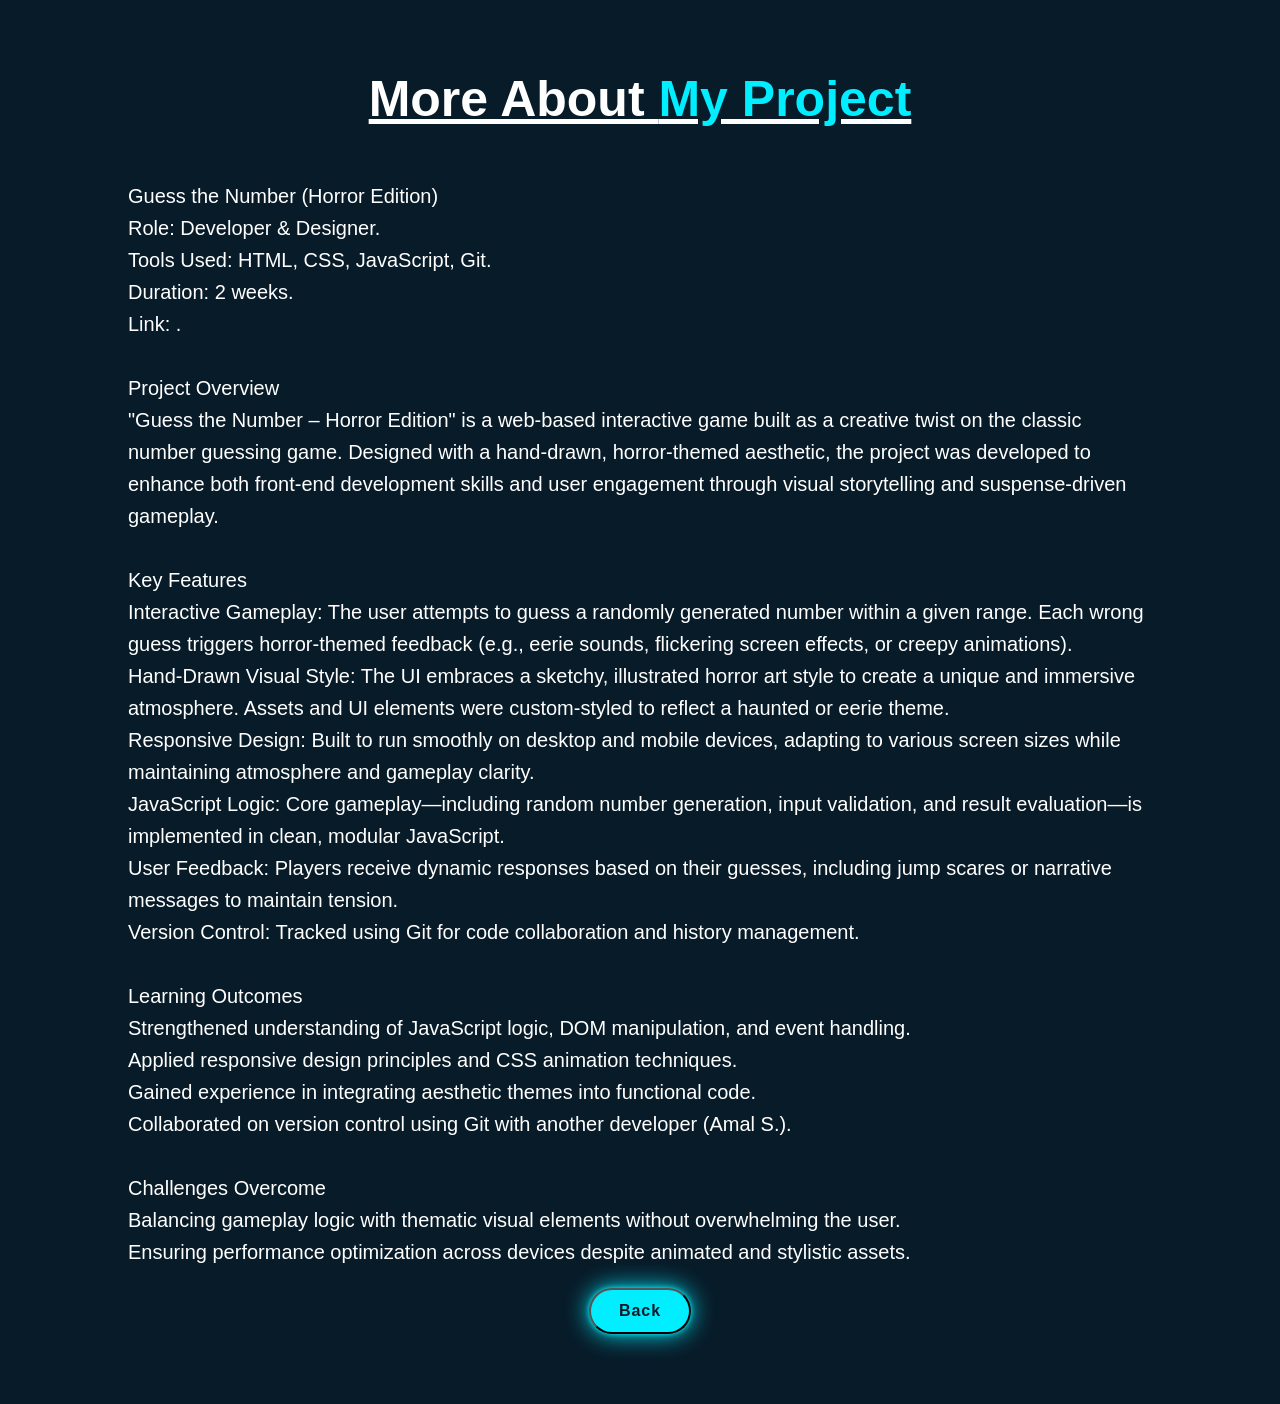
<file: project.html>
<!DOCTYPE html>
<html lang="en">
<head>
    <meta charset="UTF-8">
    <meta name="viewport" content="width=device-width, initial-scale=1.0">
    <title>More About project</title>
    <link rel="stylesheet" href="./Portfolio.css">
</head>
<body>
    <div class="about-project">

        <h1>More About <span>My Project</span></h1>
        <div class="aboutproject-content">
            <p>
                <br>Guess the Number (Horror Edition)<br>
                Role: Developer & Designer.<br>
                Tools Used: HTML, CSS, JavaScript, Git.<br>
                Duration: 2 weeks.<br>
                Link: .<br>
                <br>
                Project Overview<br>
                "Guess the Number – Horror Edition" is a web-based interactive game built as a creative twist on the classic number guessing game. Designed with a hand-drawn, horror-themed aesthetic, the project was developed to enhance both front-end development skills and user engagement through visual storytelling and suspense-driven gameplay.
                <br><br>
                Key Features<br>
                Interactive Gameplay: The user attempts to guess a randomly generated number within a given range. Each wrong guess triggers horror-themed feedback (e.g., eerie sounds, flickering screen effects, or creepy animations).
                <br>
                Hand-Drawn Visual Style: The UI embraces a sketchy, illustrated horror art style to create a unique and immersive atmosphere. Assets and UI elements were custom-styled to reflect a haunted or eerie theme.
                <br>
                Responsive Design: Built to run smoothly on desktop and mobile devices, adapting to various screen sizes while maintaining atmosphere and gameplay clarity.
                <br>
                JavaScript Logic: Core gameplay—including random number generation, input validation, and result evaluation—is implemented in clean, modular JavaScript.
                <br>
                User Feedback: Players receive dynamic responses based on their guesses, including jump scares or narrative messages to maintain tension.
                <br>
                Version Control: Tracked using Git for code collaboration and history management.
                <br><br>
                Learning Outcomes<br>
                Strengthened understanding of JavaScript logic, DOM manipulation, and event handling.
                <br>
                Applied responsive design principles and CSS animation techniques.
                <br>
                Gained experience in integrating aesthetic themes into functional code.
                <br>
                Collaborated on version control using Git with another developer (Amal S.).
                <br><br>
                Challenges Overcome<br>
                Balancing gameplay logic with thematic visual elements without overwhelming the user.
                <br>
                Ensuring performance optimization across devices despite animated and stylistic assets.
            </p>
        </div>
        <button onclick="history.back()" class="btn-box">Back</button>
    </div>
</body>
</html>
</file>
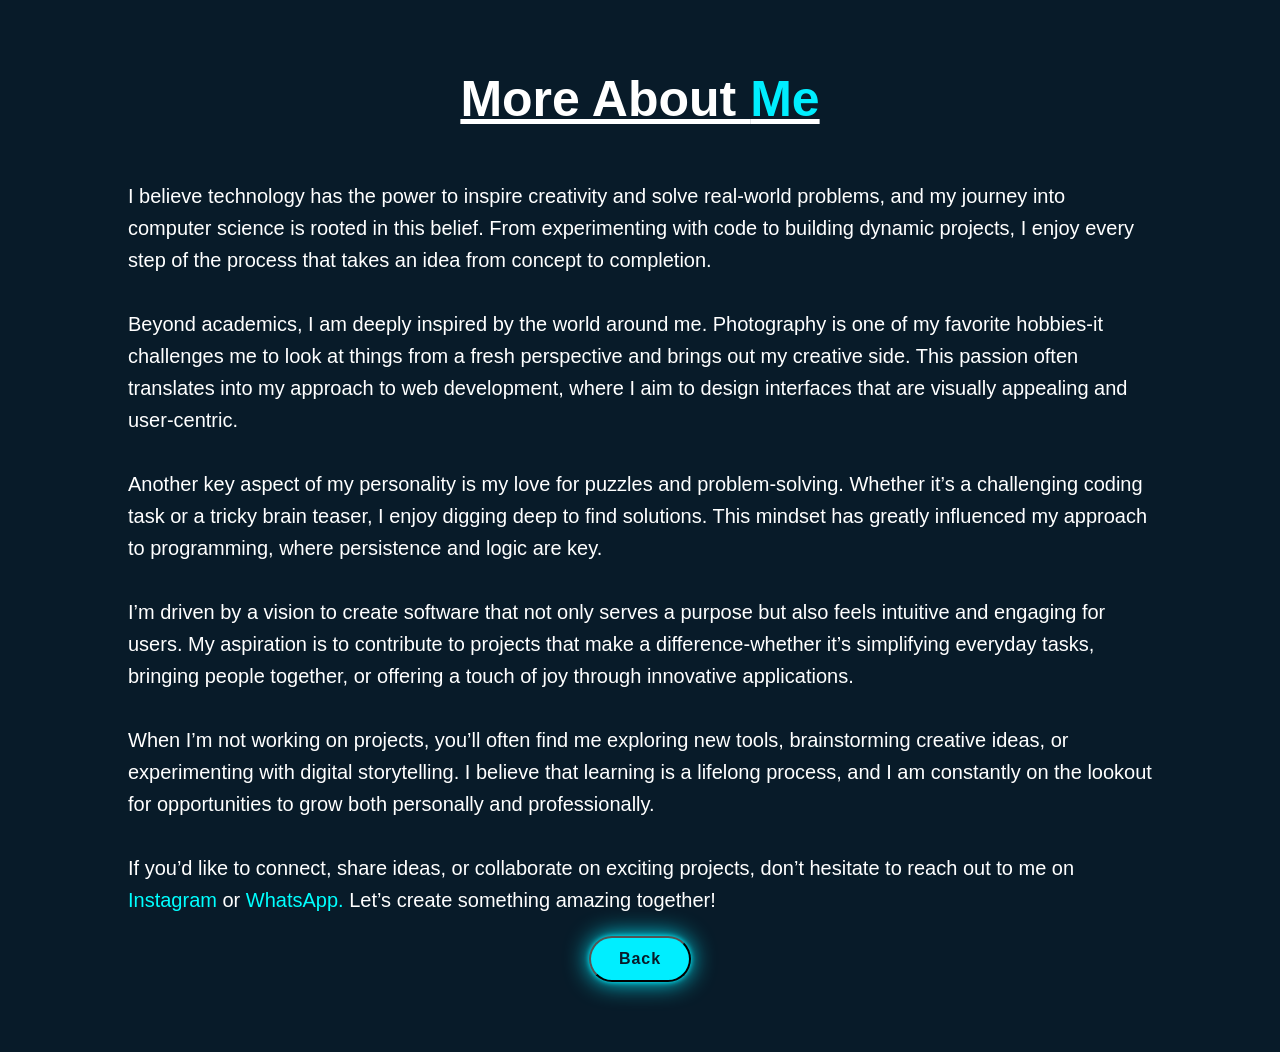
<file: Protfolio more about me.html>
<!DOCTYPE html>
<html lang="en">
<head>
    <meta charset="UTF-8">
    <meta name="viewport" content="width=device-width, initial-scale=1.0">
    <title>More About Me</title>
    <link rel="stylesheet" href="./Portfolio.css">
</head>
<body>
    <div class="about-me">

        <h1>More About <span>Me</span></h1>
        <div class="about-content">
            <p>
                <br>I believe technology has the power to inspire creativity and solve real-world problems, and my journey into computer science is rooted in this belief. From experimenting with code to building dynamic projects, I enjoy every step of the process that takes an idea from concept to completion.<br><br>

                Beyond academics, I am deeply inspired by the world around me. Photography is one of my favorite hobbies-it challenges me to look at things from a fresh perspective and brings out my creative side. This passion often translates into my approach to web development, where I aim to design interfaces that are visually appealing and user-centric.<br><br>

                Another key aspect of my personality is my love for puzzles and problem-solving. Whether it’s a challenging coding task or a tricky brain teaser, I enjoy digging deep to find solutions. This mindset has greatly influenced my approach to programming, where persistence and logic are key.<br><br>

                I’m driven by a vision to create software that not only serves a purpose but also feels intuitive and engaging for users. My aspiration is to contribute to projects that make a difference-whether it’s simplifying everyday tasks, bringing people together, or offering a touch of joy through innovative applications.<br><br>

                When I’m not working on projects, you’ll often find me exploring new tools, brainstorming creative ideas, or experimenting with digital storytelling. I believe that learning is a lifelong process, and I am constantly on the lookout for opportunities to grow both personally and professionally.<br><br>
        
                If you’d like to connect, share ideas, or collaborate on exciting projects, don’t hesitate to reach out to me on <a href="https://www.instagram.com/amalsibu/profilecard/?igsh=aXdvYWVwNnMwaTNm" target="_blank" style="color: aqua; text-decoration: none;">Instagram</a> or <a href="https://wa.me/qr/5CRXGTVBL4OPP1" target="_blank" style="color: aqua; text-decoration: none;">WhatsApp.</a> Let’s create something amazing together!
            </p>
        </div>
        <button onclick="history.back()" class="btn-box">Back</button>
    </div>
</body>
</html>
</file>
<file: Portfolio.css>
* {
    margin: 0;
    padding: 0;
    box-sizing: border-box;
    font-family: 'poppins', sans-serif;
    scroll-behavior: smooth;
}
body{
    color: whitesmoke;
    background: #081b29;
}
.header{
    position: fixed;
    top: 0;
    left: 0;
    width: 100%;
    padding: 20px 10%;
    background: #051129;
    display: flex;
    justify-content: space-between;
    align-items: center;
    z-index: 100;

}
.logo{
    position: relative;
    font-size: 25px;
    color: white;
    text-decoration: none;
    font-weight: 600;
    cursor: default;
    opacity: 0;
    animation: slideRight 1s ease forwards;
}
.navbar a{
    display: inline-block;
    font-size: 25px;
    color: white;
    text-decoration: none;
    font-weight: 500;
    margin-left: 35px;
    transition: .3s;
    opacity: 0;
    animation: slideTop .5s ease forwards;
    animation-delay: calc(.2s* var(--i));
}
.navbar a:hover{
    color: aqua;
}
.home{
    position: relative;
    width: 100%;
    justify-content: space-between;
    height: 100vh;
    background: url(ChatGPT\ Image\ Apr\ 6\,\ 2025\,\ 04_56_32\ PM.png)no-repeat;
    background-size: cover;
    background-position: center;
    display: flex;
    align-items: center;
    padding: 70px 10% 0;
}
.home-content{
    max-width: 600px;
}
.home-content h3{
    font-size: 28px;
    font-weight: 700;
    opacity: 0;
    animation: slideBottom 1s ease forwards;
    animation-delay: .7s;
}
.home-content h3 span{
    color: rgb(2, 202, 216);
    font-size: 42px;
}
.home-content h3:nth-of-type(2){
    margin-bottom: 30px;
    animation: slideTop 1s ease forwards;
}
.home-content h1{
    font-size: 56px;
    font-weight: 700;
    margin: -3px 0;
    opacity: 0;
    animation: slideRight 1s ease forwards;
    animation-delay: 1s;
}
.home-content p{
    font-size: 20px;
    opacity: 0;
    animation: slideLeft 1s ease forwards;
    animation-delay: 1s;
    
}
.home-sci a{
    display: inline-flex;
    justify-content: center;
    align-items: center;
    width: 40px;
    height: 40px;
    background: transparent;
    border: 2px solid #0ef;
    border-radius: 50%;
    font-size: 20px;
    color: #0ef;
    text-decoration: none;
    transition: .5s ease;
    opacity: 0;
    animation: slideLeft 1s ease forwards;
    animation-delay: calc(.2s * var(--i));
    margin: 30px 15px 30px 0;
}
.home-sci a:hover{
    background: #0ef;
    color: #081b29;
    box-shadow: 0 0 20px #0ef;
}
.btn-box{
    display: inline-block;
    padding: 12px 28px;
    background: #0ef;
    border-radius: 40px;
    font-size: 16px;
    color: #081b29;
    letter-spacing: 1px;
    text-decoration: none;
    font-weight: 600;
    opacity: 0;
    animation: slideTop 1s ease forwards;
    animation-delay: 2s;
    box-shadow: 0 0 5px #0ef,
    0 0 25px #0ef;
}
.btn-box:hover{
    box-shadow: 0 0 50px cyan,
    0 0 25px cyan, 0 0 50px cyan,
    0 0 100px cyan,0 0 200px cyan;
}
.about {
    display: grid;
    grid-template-columns: repeat(2, 1fr);
    align-items: center;
    gap: 1.5rem;
}
.about-img img{
    padding-bottom: 20%;
    max-width: 630px;
    height: auto;
    width: 100%;
    border-radius: 8px;
}
.about-text h2{
    font-size: 60px;
}
.about-text h2 span{
    color: #0ef;
}
.about-text h4{
    font-size: 29px;
    font-weight: 600;
    color: white;
    margin: 15px 0 30px;
    line-height: 1.7;
}
.about-text p{
    color: aliceblue;
    font-size: 20px;
    line-height: 1.4;
    margin-bottom: 4rem;  
}
.services{
    color: aliceblue;
    font-size: 20px;
    line-height: 1.4;
    margin-bottom: 4rem;  
    margin-top: 10px;
}
.sub-title{
    text-align: center;
    font-size: 60px;
    padding-bottom: 70px;
}
.sub-title span{
    color: #0ef;
}

.container{
    padding: 90px;
}
.services-list{
    display: grid;
    grid-template-columns: repeat(auto-fit, minmax(259px,1fr));
    grid-gap: 40px;
    margin-top: 50px;
}
.services-list div{
    background-color: transparent;
    padding: 40px;
    font-size: 13px;
    font-weight: 13px;
    border-radius: 20px;
    border-right: 10px;
    transition: background 0.5s, transform 0.5s;
    box-shadow: 1px 1px 20px #012290f7,
              1px 1px 40px #012290f7
}
.services-list div i{
    font-size: 30px;
    font-weight: 500;
    margin-bottom: 15px;
}
.services-list div h2{
    font-size: 30px;
    font-weight: 500;
    margin-bottom: 15px;
}
.services-list div a{
    text-decoration: none;
    color: black;
    font-size: 12px;
    margin-top: 20px;
    display: inline-block;
}
.read{
    display: inline-block;
    padding: 12px 28px;
    background: #0ef;
    border-radius: 40px;
    font-size: 16px;
    color: #081b29;
    letter-spacing: 1px;
    text-decoration: none;
    font-weight: 600;
    opacity: 0;
    animation: slideTop 1s ease forwards;
    animation-delay: 2s;
    box-shadow: 0 0 5px #0ef,
    0 0 25px #0ef;
}
.read:hover{
    box-shadow: 0 0 5px cyan,
    0 0 25px cyan, 0 0 50px cyan,
    0 0 100px cyan, 0 0 200px cyan;
}
.services-list div:hover{
    transform: translate(-10px);
}
section{
    display: flex;
    flex-wrap: wrap;
}
.container1{
    width: 600px;
    height: 500px;
    padding: 75px 90px;
    margin-left: 120px;
    margin-top: 10px;
}
.heading1{
    text-align: center;
    text-decoration: underline;
    text-underline-offset: 10px;
    text-decoration-thickness: 5px;
    margin-bottom: 50px;
}
.bar{
    font-size: 23px;
}
.Technical-bars .bar{
    margin-top: 40px 0;
}
.Technical-bars .bar:first-child{
    margin-top: 0;
}
.Technical-bars .bar:last-child{
    margin-bottom: 0;
}
.Technical-bars .bar .info{
    margin-bottom: 5px;
}
.Technical-bars .bar .info span{
    font-size: 17px;
    font-weight: 500;
    animation: showText 0.5s 1s linear forwards;
    opacity: 0;
}
.Technical-bars .bar .progress-line{
    position: relative;
    border-radius: 10px;
    width: 100%;
    height: 5px;
    background-color: black;
    animation: animate 1s cubic-bezier(1,0,0.5,1) forwards;
    transform: scaleX(0);
    transform-origin: left;
}
@keyframes animate{
    100%{
        transform: scaleX(1);
    }
}
.Technical-bars .bar .progress-line span{
    height: 100%;
    background-color: #0ef;
    position: absolute;
    border-radius: 10px;
    animation: animate 1s 1s cubic-bezier(1,0,0.5,1) forwards;
    transform: scaleX(0);
    transform-origin: left;
}
.progress-line.html span{
    width: 90%;
}
.progress-line.css span{
    width: 60%;
}
.progress-line.javascript span{
    width: 85%;
}
.progress-line.java span{
    width: 75%;
}
.progress-line.python span{
    width: 50%;
}
.progress-line span::after{
    position: absolute;
    padding: 1px 8px;
    background-color: black;
    color: white;
    font-size: 12px;
    border-radius: 3px;
    top: -28px;
    right: -20px;
    animation: showText 0.5s 1.5s linear forwards;
    opacity: 0;
}
.progress-line.html span::after{
    content: "90%";
}
.progress-line.css span::after{
    content: "80%";
}
.progress-line.javascript span::after{
    content: "90%";
}
.progress-line.java span::after{
    content: "85%";
}
.progress-line.python span::after{
    content: "85%";
}
;.progress-line span::before{
    content: "";
    position: absolute;
    width: 0;
    height: 0;
    border: 7px solid transparent;
    border-bottom-width: 0px;
    border-right-width: 0px;
    border-top-width: #000;
    top: -10px;
    right: 0;
    animation: showText 0.5s 1.5s linear forwards;
    opacity: 0;
}
@keyframes showText{
    100%{
        opacity: 1;
    }
}
.radial-container{
    display: flex;
    flex-wrap: wrap; /* Wrap items to next row if they exceed the container width */
    justify-content: center;
    gap: 20px;
    
}
.radial-bars{
    position: relative;
    width: 200px;
    height: 220px;
    display: flex;
    margin: 20px auto;
    flex-direction: column;
    align-items: center;
    justify-content: center;
}
.radial-svg{
    position: relative;
    width: 100%;
    height: 100%;
    transform: rotate(-90deg);
}
svg{
    width: 100%;
    height: 100%;
}
.progress-bar {
    fill: none;
    stroke: transparent;
    stroke-width: 10;
  }

@keyframes animate-bar {
    100%{
        stroke-dashoffset: -1;
    }
}
.path{
    stroke-width: 10;
    stroke: #0ef;
    fill: transparent;
    stroke-dasharray: 502;
    stroke-dashoffset: 502;
    transform-origin: center;
    
}
.path-1{animation: animate-path1 1s .5s linear forwards}
.path-2{animation: animate-path2 1s 1s linear forwards}
.path-3{animation: animate-path3 1s 1.5s linear forwards}
.path-4{animation: animate-path4 1s 2s linear forwards}

@keyframes animate-path1{
    100%{
        stroke-dashoffset: 50.265;
    }
}
@keyframes animate-path2{
    100%{
        stroke-dashoffset: 125.6625;
    }
}
@keyframes animate-path3{
    100%{
        stroke-dashoffset: 100.53;
    }
}
@keyframes animate-path4{
    100%{
        stroke-dashoffset: 50.265;
    }
}
.percentage{
    position: absolute;
    top: 50%;
    left: 50%;
    transform: translate(-50%, -50%);
    font-size: 17px;
    font-weight: bold;
    color: white;
}
.text{
    font-size: 16px;
    color: #fff;
    text-align: center;
    margin-top: 10px;
    min-height: 30px;
    line-height: 30px;
}
.main-text{
    padding-top: 130px;
    margin-top: 200px;
}
.main-text h2{
    font-size: 60px;
    line-height: 1;
    text-align: center;
}
.main-text h2 span{
    color: #0ef;
}
.portfolio-content{
    display: grid;
    grid-template-columns: repeat(auto-fit, minmax(359px, auto));
}
.row{
    position: relative;
    overflow: hidden;
    border-radius: 8px;
    display: block;
    transition: transform 0.5s;
}
.layer{
    width: 100%;
    height: 0;
    background: linear-gradient(rgba(0,0,0,0.1),#0ef);
    position: absolute;
    border-radius: 8px;
    left: 0;
    bottom: 0;
    overflow: hidden;
    display: flex;
    flex-direction: column;
    align-items: center;
    justify-content: center;
    text-align: center;
    padding: 0 40px;
    transition: height 0.5s;
}
.layer h5{
    color: black;
    font-size: 20px;
    font-weight: 600;
    margin-bottom: 15px;
}
.layer p{
    color: black;
    font-size: 1rem;
    line-height: 1.8;
}
.layer i{
    color: #ff004f;
    margin-top: 20px;
    font-size: 20px;
    background: white;
    width: 60px;
    height: 60px;
    display: flex;
    align-items: center;
    justify-content: center;
    border-radius: 50%;
}
.row:hover img{
    transform: scale(1.1);
}
.row:hover .layer{
    height: 100%;
}
.contact{
    display: grid;
    grid-template-columns: repeat(2, 1fr);
    align-items: center;
    gap: 3rem;
    padding-left: 30px;
    margin-top: 0px;
}
.contact-text h2{
    font-size: 90px;
    line-height: 1;
    text-align: center;
}
.contact-text h2 span{
    color: #0ef;
}
.contact-text h4{
    margin: 15px 0;
    color: rgb(228, 228, 228);
    font-size: 20px;
    font-weight: 600;
}
.contact-text p{
    color: rgb(177, 177, 177);
    font-size: 20px;
    line-height: 30px;
    margin-bottom: 2rem;
}
.contact-list{
    margin-bottom: 3rem;
}
.contact-list li{
    margin-bottom: 10px;
    display: block;
}
.contact-list li{
    margin-bottom: 10px;
    display: block;
}
.contact-list li{
    margin-bottom: 10px;
    display: block;
}
.contact-list i{
    display: inline-block;
    color: #0ef;
    font-size: 20px;
    font-weight: 600;
    transition: all .40s ease;
}
.contact-list li a:hover{
    transform: scale(1.01) translateY(-5px);
    color: #0ef;
}
.contact-icons i{
    display: inline-flex;
    justify-content: center;
    align-items: center;
    width: 40px;
    height: 40px;
    background: transparent;
    border: 2px solid #0ef;
    border-radius: 50%;
    font-size: 20px;
    color: #0ef;
    text-decoration: none;
    margin: 30px 15px 30px 0;
    transition: .5s ease;
    opacity: 0;
    animation: slideLeft 1s ease forwards;
    animation-delay: calc(.2s * var(--i));
}
.contact-icons i:hover{
    background: #0ef;
    color: black;
    box-shadow: 0 0 20px #0ef;
}
.contact-form form{
    position: relative;
}
.contact-form form input,form textarea{
    border: none;
    outline: none;
    width: 90%;
    padding: 18px;
    background: #555557;
    color: black;
    font-size: 1rem;
    font-weight: 600;
    margin-bottom: 0.5rem;
    border-radius: 0.5rem;
}
.contact-form textarea{
    resize: none;
    height: 220px;
}
.contact-form form .send{
    display: inline-block;
    padding: 12px 28px;
    background: #0ef;
    border-radius: 40px;
    font-size: 16px;
    color: #081b29;
    letter-spacing: 1px;
    text-decoration: none;
    font-weight: 600;
    opacity: 0;
    cursor: pointer;
    animation: slideTop 1s ease forwards;
    animation-delay: 2s;
    box-shadow: 0 0 5px #0ef,
    0 0 25px #0ef;
}
.contact-form form .send:hover{
    box-shadow: 0 0  5px cyan,
    0 0 25px cyan, 0 0 50px cyan,
    0 0 100px cyan, 0 0 200px cyan;
}
.last-text p{
    width: 100%;
    text-align: center;
    padding: 25px 0;
    background: rgb(7, 85, 91);
    font-weight: 300;
    margin-top: 70px;
}
.top{
    position: fixed;
    bottom: 1.1rem;
    right: 2,1rem;
}
.top i{
    color: black;
    background: #0ef;
    font-size: 20px;
    padding: 10px;
    border-radius: 0.5rem;
}
@keyframes slideRight{
    0% {
        transform: translateX(-100px);
        opacity: 0;
    }
    100% {
        transform: translateX(0px);
        opacity: 1;
    }
}
@keyframes slideLeft{
    0% {
        transform: translateX(100px);
        opacity: 0;
    }
    100% {
        transform: translateX(0px);
        opacity: 1;
    }
}
@keyframes slideTop{
    0% {
        transform: translateY(100px);
        opacity: 0;
    }
    100% {
        transform: translateY(0px);
        opacity: 1;
    }
}
@keyframes slideBottom{
    0% {
        transform: translateX(-100px);
        opacity: 0;
    }
    100% {
        transform: translateX(0px);
        opacity: 1;
    }
}

/*More about me web page */

.about-me {
    display: flex;
    flex-direction: column;
    justify-content: flex-start;
    align-items: center;
    width: 100%;
    height: auto;
    background-size: cover;
    background-position: center;
    padding: 70px 10%;
    color: white;
    text-align: center;
}
.about-me h1 {
    font-size: 50px;
    font-weight: 600;
    margin-bottom: 20px; 
    text-decoration: underline;
    text-decoration-color: white; 
    text-align: center; 
}
.about-me h1 span {
    color: #0ef;
}
.about-me .content {
    width: 100%; 
    max-width: 800px; 
    padding-top: 40px; 
}

.about-me p {
    font-size: 20px;
    line-height: 1.6;
    margin-bottom: 20px;
    text-align: left;
}
@media (max-width: 768px) {
    .about-me h1 {
        font-size: 40px;
    }
    .about-me p {
        font-size: 18px; 
    }
}

@media (max-width: 480px) {
    .about-me h1 {
        font-size: 30px; 
    }
    .about-me p {
        font-size: 16px; 
    }
}

/*More about my project web page */

.about-project {
    display: flex;
    flex-direction: column;
    justify-content: flex-start;
    align-items: center;
    width: 100%;
    height: auto;
    background-size: cover;
    background-position: center;
    padding: 70px 10%;
    color: white;
    text-align: center;
}
.about-project h1 {
    font-size: 50px;
    font-weight: 600;
    margin-bottom: 20px; 
    text-decoration: underline;
    text-decoration-color: white; 
    text-align: center; 
}
.about-project h1 span {
    color: #0ef;
}
.about-project .content {
    width: 100%; 
    max-width: 800px; 
    padding-top: 40px; 
}

.about-project p {
    font-size: 20px;
    line-height: 1.6;
    margin-bottom: 20px;
    text-align: left;
}
@media (max-width: 768px) {
    .about-project h1 {
        font-size: 40px;
    }
    .about-me p {
        font-size: 18px; 
    }
}

@media (max-width: 480px) {
    .about-project h1 {
        font-size: 30px; 
    }
    .about-project p {
        font-size: 16px; 
    }
}

/* MOBILE + RESPONSIVE FIXES */

/* Stop horizontal overflow */
html, body { overflow-x: hidden; }

/* global section flex breaks grids (about/contact). Override it. */
section { display: block; }

/* Restore intended layouts */
.home { display: flex; }      /* home is meant to be flex */
.about { display: grid; }     /* about is meant to be grid */
.contact { display: grid; }   /* contact is meant to be grid */

/* Make big paddings responsive */
.header { padding: 18px 6%; }
.home   { padding: 110px 6% 40px; }
.container { padding: 40px 6%; }

/* Remove fixed spacing that causes overflow */
.navbar { display: flex; flex-wrap: wrap; gap: 12px; }
.navbar a { margin-left: 0; font-size: 18px; }

/* The BIGGEST overflow culprit: skills containers */
.container1{
  width: min(600px, 100%);
  height: auto;
  padding: 40px 24px;
  margin-left: 0;           /* kills the 120px push */
  margin-top: 10px;
}

/* Contact form inputs should not overflow */
.contact-form form input,
.contact-form form textarea{
  width: 100%;
}

/* Fix a typo that breaks positioning on some browsers */
.top { right: 2.1rem; }      /* your code had: right: 2,1rem; */

/* =========================
   Breakpoints
========================= */
@media (max-width: 768px){

  /* Header stacks so navbar doesn’t overflow */
  .header{
    flex-direction: column;
    align-items: flex-start;
    gap: 10px;
    padding: 12px 16px;
  }

  .navbar a{
    font-size: 16px;
  }

  /* Home text scales down */
  .home{
    padding: 110px 16px 40px;
    height: auto;
    min-height: 100vh;
  }

  .home-content h1{ font-size: 34px; }
  .home-content h3{ font-size: 18px; }
  .home-content h3 span{ font-size: 26px; }
  .home-content p{ font-size: 16px; }

  /* About -> single column */
  .about{
    grid-template-columns: 1fr;
    padding: 50px 16px;
  }
  .about-text h2{ font-size: 38px; }
  .about-text h4{ font-size: 20px; }
  .about-text p{ font-size: 16px; }

  /* Projects container smaller padding */
  .container{ padding: 30px 16px; }
  .sub-title{ font-size: 38px; padding-bottom: 30px; }

  /* Skills: stack nicely */
  .container1{
    width: 100%;
    padding: 30px 16px;
  }

  /* Contact -> single column */
  .contact{
    grid-template-columns: 1fr;
    padding: 50px 16px;
    gap: 2rem;
  }
  .contact-text h2{ font-size: 44px; text-align: left; }
}

@media (max-width: 480px){
  .sub-title{ font-size: 32px; }
  .navbar{ gap: 10px; }
}
/* =========================
   Professional Skills (Radial) Fix
   (works even with your duplicated .radial-container in HTML)
========================= */

/* If a radial-container contains another radial-container, kill the extra wrapper effect */
.radial-container .radial-container{
  display: contents;  /* makes nested wrapper not affect layout */
}

/* Better responsive grid-like wrapping */
.radial-container{
  width: 100%;
  display: flex;
  flex-wrap: wrap;
  justify-content: center;
  gap: 16px;
}

/* Make each radial card shrink on small screens */
.radial-bars{
  width: clamp(140px, 42vw, 200px);
  height: clamp(170px, 48vw, 220px);
  margin: 10px 0;
}

/* Keep SVG perfectly centered/scaled */
.radial-svg,
.radial-bars svg{
  width: 100%;
  height: 100%;
}

/* Text stays readable and doesn’t overlap */
.percentage{
  font-size: clamp(14px, 3.8vw, 17px);
}

.text{
  font-size: clamp(12px, 3.5vw, 16px);
  line-height: 1.2;
  min-height: 0;
  margin-top: 8px;
}

/* Extra small phones: 2 per row nicely */
@media (max-width: 480px){
  .radial-container{ gap: 12px; }
  .radial-bars{ width: 45vw; height: 55vw; }
}
/* =========================
   Skills alignment (NO HTML changes)
   Put Technical + Professional side-by-side + centered
========================= */

/* Make sections flex again (so the two .container1 can sit next to each other) */
section{
  display: flex;
  flex-wrap: wrap;
  justify-content: center;   /* centers the whole skills block */
  align-items: flex-start;
  gap: 50px;                 /* space between technical + professional */
}

/* But DON'T break your grid sections */
.home{ display: flex; }      /* keep home as flex */
.about{ display: grid; }     /* keep about as grid */
.contact{ display: grid; }   /* keep contact as grid */

/* Clean skills boxes so they don't drift left */
.container1{
  margin: 0;                 /* removes the old margin-left:120px */
  width: min(600px, 100%);   /* responsive, but still wide on desktop */
  height: auto;              /* remove fixed height */
}

/* Make sure Professional Skills circles are centered inside its box */
.radial-container{
  justify-content: center;
}

/* On smaller screens: stack neatly */
@media (max-width: 900px){
  section{
    gap: 30px;
  }
  .container1{
    width: 100%;
    padding: 35px 16px;
  }
}

/* =========================
   FIX GAP BETWEEN SKILLS & CONTACT
   (override existing styles)
========================= */

/* Remove empty portfolio spacer */
.main-text{
  margin-top: 1 !important;
  padding-top: 0 !important;
  height: 0;
}

/* Reduce bottom space after skills/projects */
.services{
  margin-bottom: 0 !important;
}

/* Remove extra space under skill containers */
.container1{
  margin-bottom: 0;
}

/* Pull Contact section upward */
.contact{
  margin-top: -40px;
}

/* Remove default section spacing */
section{
  margin-bottom: 0;
}

/* =========================
   PHONE FIX: stop Contact overlapping Skills
========================= */
@media (max-width: 768px){

  /* Undo the upward pull on mobile (this causes the overlap) */
  .contact{
    margin-top: 0 !important;
    padding-top: 40px;        /* gives breathing space */
  }

  /* Make the Contact heading fit on phone */
  .contact-text h2{
    font-size: 44px !important;
    line-height: 1.05;
    text-align: left;
    margin-bottom: 12px;
  }

  /* Make professional skills circles smaller + tighter on phone */
  .radial-container{
    gap: 14px;
    margin-bottom: 30px;      /* space before Contact starts */
  }

  .radial-bars{
    width: 160px;
    height: 180px;
    margin: 10px auto;
  }

  .percentage{ font-size: 14px; }
  .text{ font-size: 14px; margin-top: 6px; }
}

@media (max-width: 480px){
  .contact-text h2{
    font-size: 38px !important;
  }

  .radial-bars{
    width: 150px;
    height: 170px;
  }
}

/* =========================
   FULL MOBILE FIX PACK
   (NO HTML changes)
========================= */
@media (max-width: 768px){

  /* 1) Header/nav: stop the huge stacked menu look */
  .header{
    padding: 12px 16px !important;
    flex-direction: row !important;
    align-items: center !important;
  }

  .navbar{
    display: flex !important;
    flex-wrap: wrap !important;
    justify-content: flex-end !important;
    gap: 10px !important;
  }

  .navbar a{
    font-size: 14px !important;
    margin-left: 0 !important;
  }

  /* 2) Every section gets safe horizontal padding */
  .home, .about, .services, .contact, .main-text{
    padding-left: 16px !important;
    padding-right: 16px !important;
  }

  /* 3) Home: make sure it doesn't hide under fixed header */
  .home{
    padding-top: 110px !important;
    height: auto !important;
    min-height: 100vh !important;
  }
  .home-content h1{ font-size: 34px !important; }
  .home-content h3{ font-size: 18px !important; }
  .home-content p { font-size: 16px !important; }

  /* 4) About: 2 columns -> 1 */
  .about{
    grid-template-columns: 1fr !important;
    padding-top: 40px !important;
    padding-bottom: 40px !important;
  }
  .about-text h2{ font-size: 38px !important; }
  .about-text p { font-size: 16px !important; }

  /* 5) Projects container padding smaller */
  .container{
    padding: 30px 16px !important;
  }
  .sub-title{
    font-size: 36px !important;
    padding-bottom: 30px !important;
  }

  /* 6) Skills: remove fixed sizing that causes awkward wrapping */
  .container1{
    width: 100% !important;
    height: auto !important;
    padding: 30px 16px !important;
    margin-left: 0 !important;
  }

  /* Professional Skills circles: smaller + centered */
  .radial-container{
    justify-content: center !important;
    gap: 14px !important;
    margin-bottom: 30px !important; /* prevents collision with next section */
  }
  .radial-bars{
    width: 160px !important;
    height: 180px !important;
    margin: 10px auto !important;
  }
  .percentage{ font-size: 14px !important; }
  .text{ font-size: 14px !important; }

  /* 7) Remove the "empty portfolio spacer" AND remove negative pull on mobile */
  .main-text{
    margin-top: 0 !important;
    padding-top: 0 !important;
  }
  .contact{
    margin-top: 0 !important;     /* IMPORTANT: prevents overlap */
    padding-top: 40px !important;
    grid-template-columns: 1fr !important;
    gap: 2rem !important;
  }

  /* Contact title fits */
  .contact-text h2{
    font-size: 44px !important;
    line-height: 1.05 !important;
    text-align: left !important;
  }

  /* Form fits */
  .contact-form form input,
  .contact-form form textarea{
    width: 100% !important;
  }
}

@media (max-width: 480px){
  .navbar a{ font-size: 13px !important; }
  .contact-text h2{ font-size: 38px !important; }
  .radial-bars{ width: 150px !important; height: 170px !important; }
}
</file>
